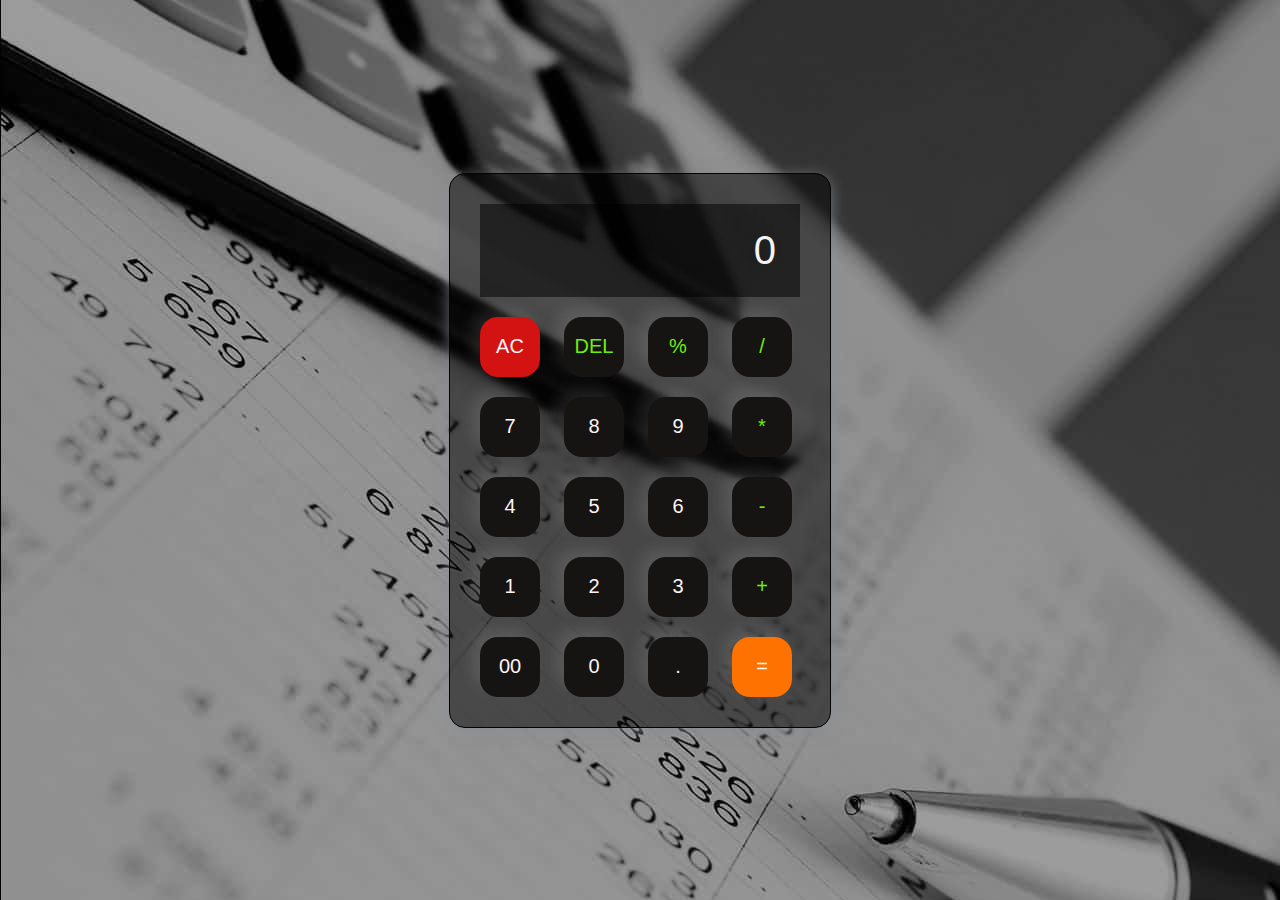
<file: calculator/index.html>
<!DOCTYPE html>
<html lang="en">
<head>
    <meta charset="UTF-8">
    <meta name="viewport" content="width=device-width, initial-scale=1.0">
    <title>CALCULATOR - By Aditya Dwivedi</title>
    <link rel="stylesheet" href="style.css">
</head>
<body>
    <div class="calculator">
    <input type="text" placeholder="0" id="inputBox">
    <div>
        <button class="ACbtn">AC</button>
        <button class="operator">DEL</button>
        <button class="operator">%</button>
        <button class="operator">/</button>
    </div>
    <div>
        <button>7</button>
        <button>8</button>
        <button>9</button>
        <button class="operator">*</button>
    </div>
    <div>
        <button>4</button>
        <button>5</button>
        <button>6</button>
        <button class="operator">-</button>
        
    </div>
    <div>
        <button>1</button>
        <button>2</button>
        <button>3</button>
        <button class="operator">+</button>
    </div>
    <div>
        <button>00</button>
        <button>0</button>
        <button>.</button>
        <button class="equalbtn">=</button>
    </div>
    </div>
    <script src="script.js"></script>
</body>
</html>
</file>
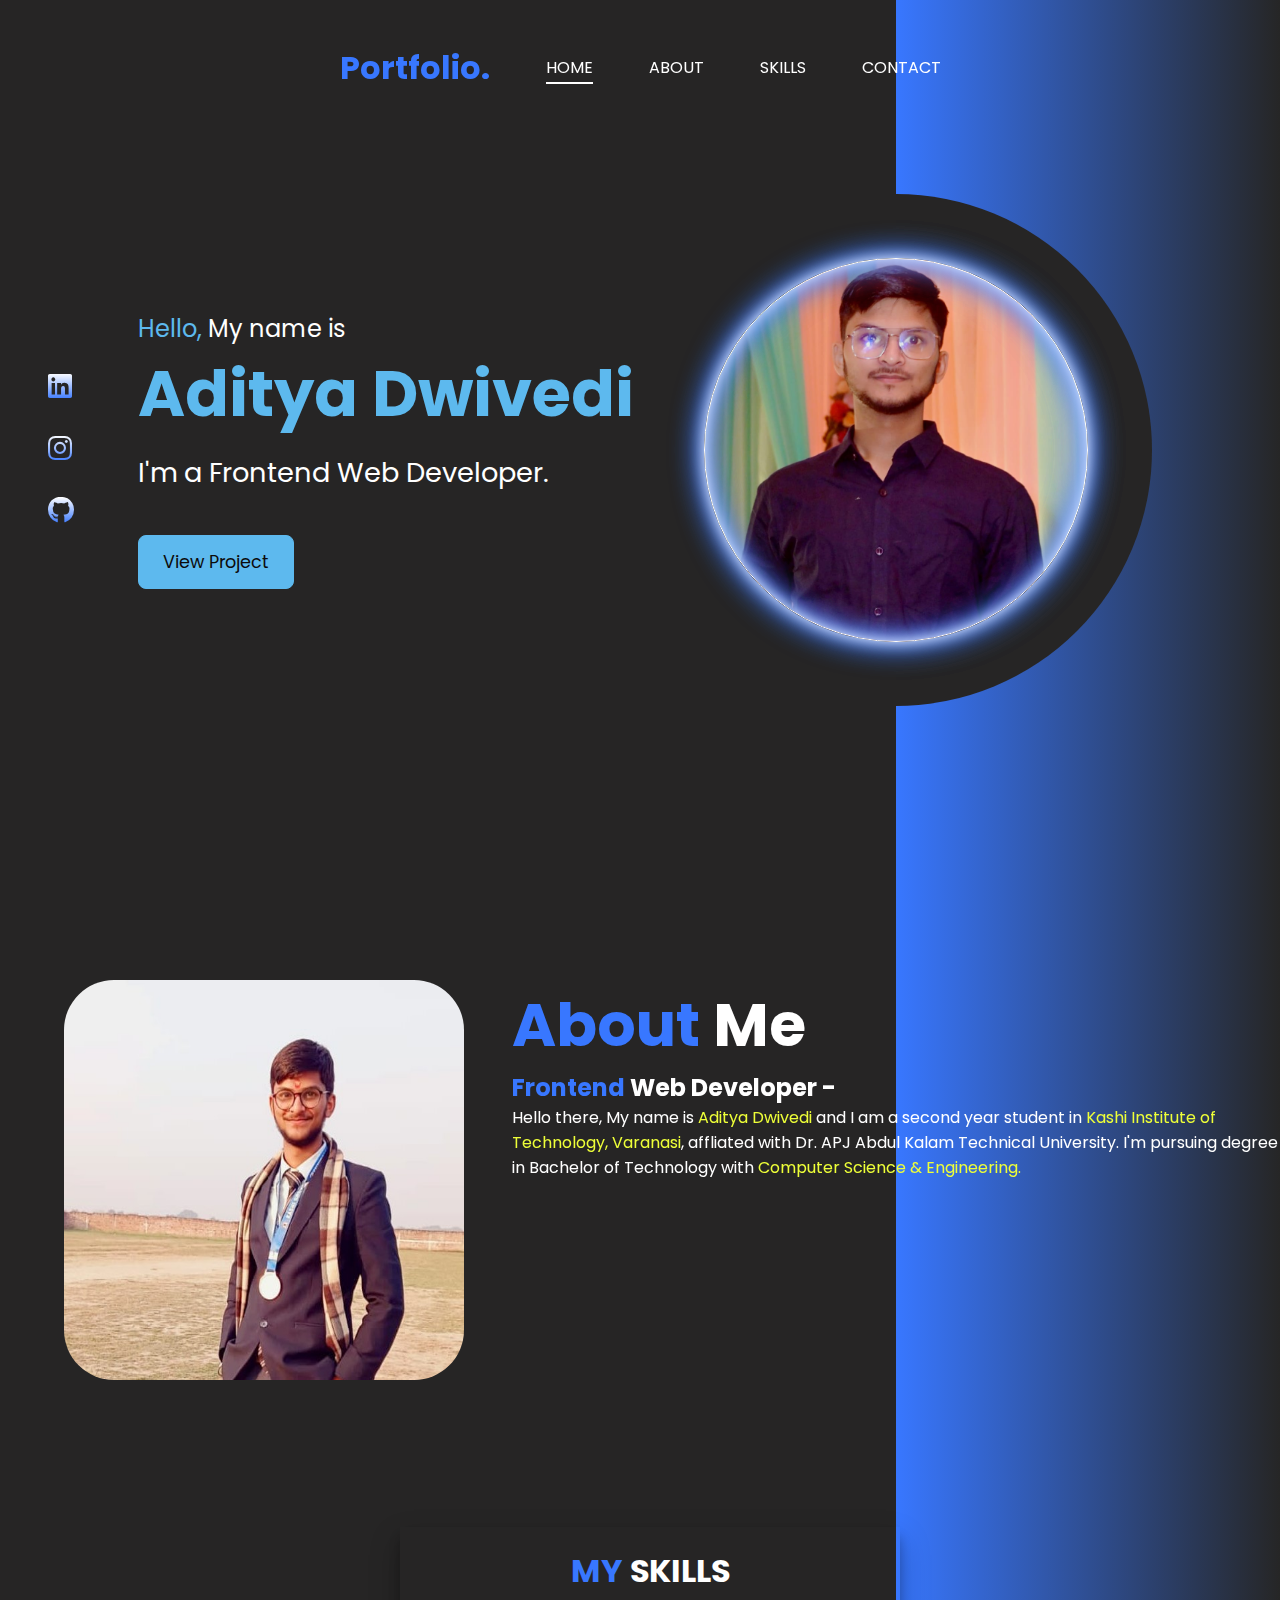
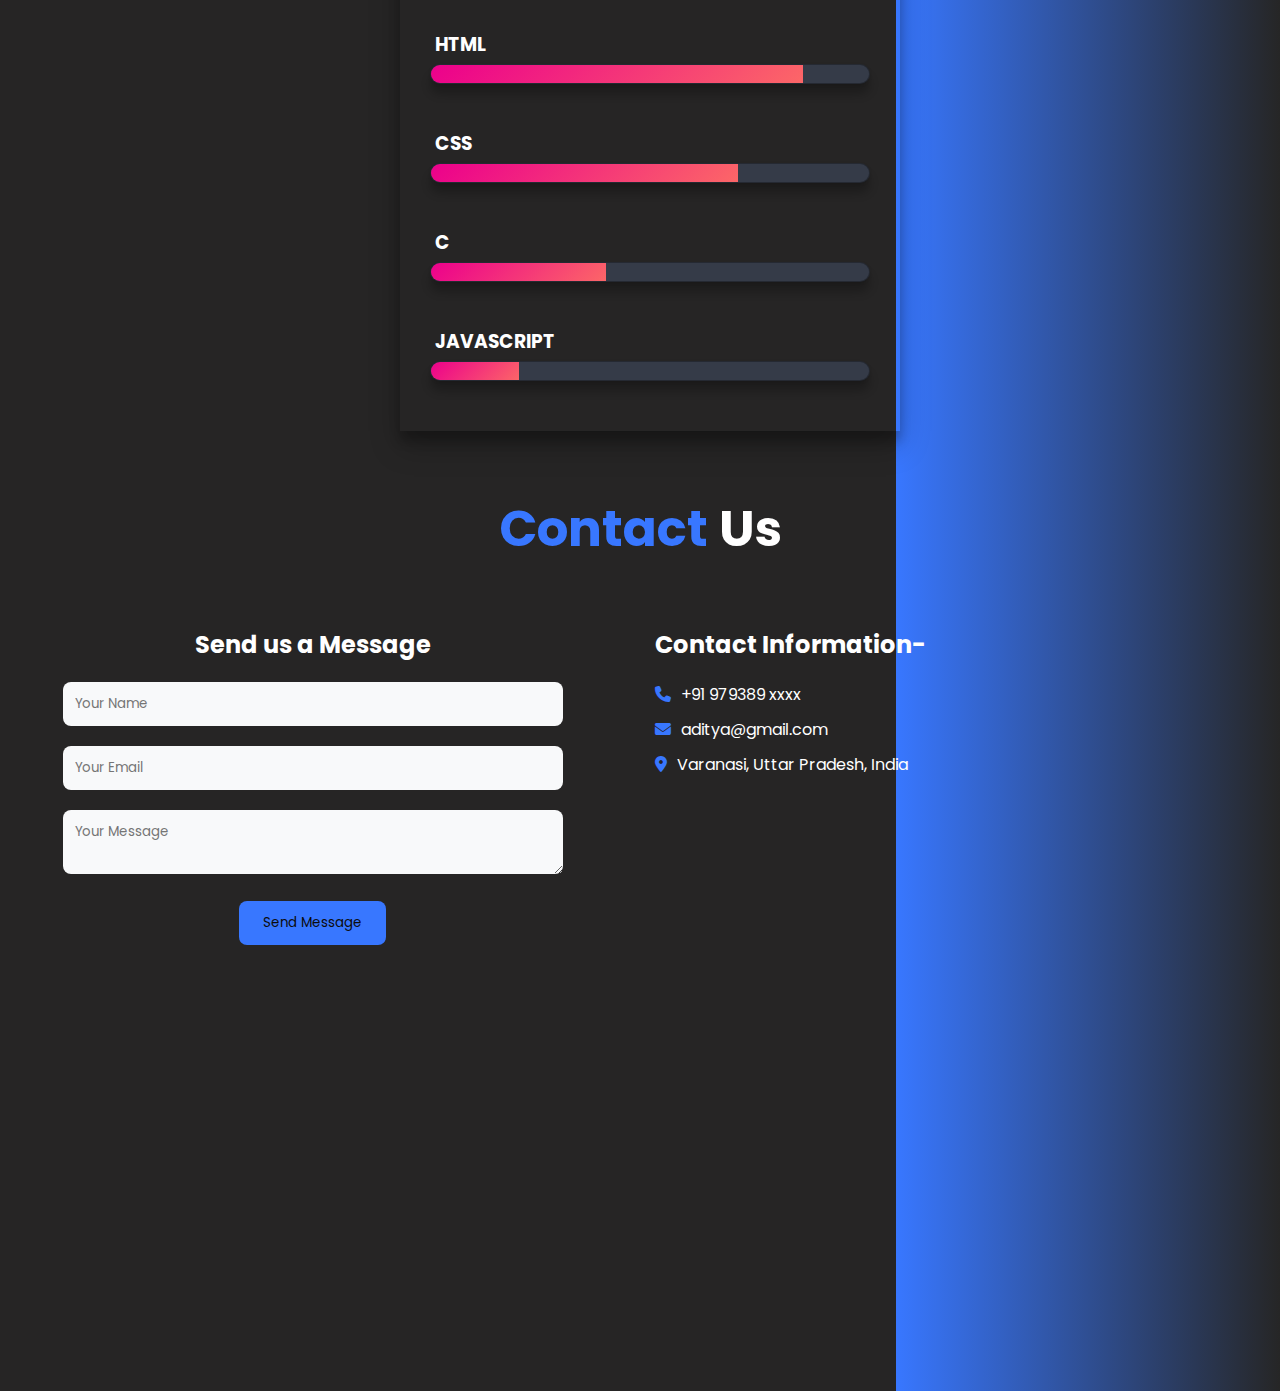
<file: portfolio/index.html>
<!DOCTYPE html>
<html lang="en">
<head>
    <meta charset="UTF-8">
    <meta name="viewport" content="width=device-width, initial-scale=1.0">
    <title>My Portfolio</title>
    <link rel="stylesheet" href="style.css">
    <link rel="stylesheet" href="https://cdnjs.cloudflare.com/ajax/libs/font-awesome/6.6.0/css/all.min.css" integrity="sha512-Kc323vGBEqzTmouAECnVceyQqyqdsSiqLQISBL29aUW4U/M7pSPA/gEUZQqv1cwx4OnYxTxve5UMg5GT6L4JJg==" crossorigin="anonymous" referrerpolicy="no-referrer" />
    <link rel="stylesheet" href="https://cdnjs.cloudflare.com/ajax/libs/font-awesome/6.6.0/css/all.min.css">
</head>
<body>
   
    <div class="Portfolio-container">
        <ul class="navlist">
            <h1 class="portfolio-heading">Portfolio.</h1>
            <li><a href="#" class="active">Home</a></li>
            <li><a href="#about">About</a></li>
            <li><a href="#skills">skills</a></li>
            <li><a href="#Contact">Contact</a></li>
        </ul>
        
        <div class="left-container">
            <div class="icons">
                <a href="https://www.linkedin.com/in/aditya-dwivedi-aa18aa24b/" target="_blank"><i class="fa-brands fa-linkedin" ></i></a>
                <a href="https://www.instagram.com/aditya_dwivedi__18/" target="_blank"><i class="fa-brands fa-instagram"></i></a>
                <a href="https://github.com/aditya-commits01" target="_blank"><i class="fa-brands fa-github"></i></a>
            </div>
            <div class="content">
                <p class="intro"><span>Hello,</span> My name is</p>
                <h1>Aditya Dwivedi</h1>
                <p class="detail">I'm a Frontend Web Developer.</p>
                <div class="btn-container">
                    <a href="https://github.com/aditya-commits01" target="_blank"><button>View Project</button></a>
                </div>
            </div>
        </div>
        <!---------about---------->
       
        <div class="design">
           <div class="circle"></div>
           <div class="circle"></div>
        </div>
        <div id="about">
            <div class="container">
            <div class="row">
                <div class="about-col-1">
                    <img src="images/aditya_2.jpeg">
                </div>   
                <div class="about-col-2">
                    <h1 class="sub-title"><span>About</span> Me </h1>
                    <h2 class="sub-title-2"><span>Frontend</span> Web Developer -</h2>

                     <p>Hello there, My name is <span>Aditya Dwivedi</span> and I am a second year student in <span>Kashi Institute of Technology, Varanasi</span>,
                        affliated with Dr. APJ Abdul Kalam Technical University. 
                        I'm pursuing degree in Bachelor of Technology with 
                        <span>Computer Science & Engineering.</span>
                    </p>
                    
                </div>
              </div>
            </div>
        </div> 
            <!------------skills-------------->
           <div id="skills"></div>
           <div class="skill">
            <h1><span>My</span> Skills</h1>
            <li>
                <h3>html</h3>
                <span class="bar"><span class="html"></span></span>
            </li>
            <li>
                <h3>css</h3>
                <span class="bar"><span class="css"></span></span>
            </li>
            <li>
                <h3>C</h3>
                <span class="bar"><span class="C"></span></span>
            </li>
            <li>
                <h3>javascript</h3>
                <span class="bar"><span class="javascript"></span></span>
            </li>
           </div>
           <!---------------contact--------------->
            <div id="Contact"></div>
            <div class="contact">
                <h1><span>Contact</span> Us</h1>
                <div class="contact-wrapper">
                    <div class="contact-form">
                        <h3>Send us a Message</h3>
                        <form>
                            <div class="form-group">
                                <input type="text" name="name" placeholder="Your Name">
                            </div>
                            <div class="form-group">
                                <input type="email" name="email" placeholder="Your Email">
                            </div>
                                <div class="form-group">
                                    <textarea name="message" placeholder="Your Message"></textarea>
                                </div>
                                <button type="submit">Send Message</button>
                          </form>
                    </div>
                    <div class="contact-info">
                        <h3>Contact Information-</h3>
                        <p><i class="fas fa-phone"></i>+91 979389 xxxx</p>
                        <p><i class="fas fa-envelope"></i>aditya@gmail.com</p>
                        <p><i class="fas fa-map-marker-alt"></i>Varanasi, Uttar Pradesh, India</p>
                    </div>

            </div>
           </div>
    </div>
   
</body>
</html>
</file>
<file: calculator/style.css>
@import url('https://fonts.googleapis.com/css2?family=Poppins:ital,wght@0,100;0,200;0,300;0,400;0,500;0,600;0,700;0,800;0,900;1,100;1,200;1,300;1,400;1,500;1,600;1,700;1,800;1,900&display=swap');
*{
    margin: 0;
    padding: 0;
    box-sizing: border-box;
    .poppins-thin {
      font-family: "Poppins", serif;
      font-weight: 100;
      font-style: normal;
    }
    
    .poppins-extralight {
      font-family: "Poppins", serif;
      font-weight: 200;
      font-style: normal;
    }
    
    .poppins-light {
      font-family: "Poppins", serif;
      font-weight: 300;
      font-style: normal;
    }
    
    .poppins-regular {
      font-family: "Poppins", serif;
      font-weight: 400;
      font-style: normal;
    }
    
    .poppins-medium {
      font-family: "Poppins", serif;
      font-weight: 500;
      font-style: normal;
    }
    
    .poppins-semibold {
      font-family: "Poppins", serif;
      font-weight: 600;
      font-style: normal;
    }
    
    .poppins-bold {
      font-family: "Poppins", serif;
      font-weight: 700;
      font-style: normal;
    }
    
    .poppins-extrabold {
      font-family: "Poppins", serif;
      font-weight: 800;
      font-style: normal;
    }
    
    .poppins-black {
      font-family: "Poppins", serif;
      font-weight: 900;
      font-style: normal;
    }
    
    .poppins-thin-italic {
      font-family: "Poppins", serif;
      font-weight: 100;
      font-style: italic;
    }
    
    .poppins-extralight-italic {
      font-family: "Poppins", serif;
      font-weight: 200;
      font-style: italic;
    }
    
    .poppins-light-italic {
      font-family: "Poppins", serif;
      font-weight: 300;
      font-style: italic;
    }
    
    .poppins-regular-italic {
      font-family: "Poppins", serif;
      font-weight: 400;
      font-style: italic;
    }
    
    .poppins-medium-italic {
      font-family: "Poppins", serif;
      font-weight: 500;
      font-style: italic;
    }
    
    .poppins-semibold-italic {
      font-family: "Poppins", serif;
      font-weight: 600;
      font-style: italic;
    }
    
    .poppins-bold-italic {
      font-family: "Poppins", serif;
      font-weight: 700;
      font-style: italic;
    }
    
    .poppins-extrabold-italic {
      font-family: "Poppins", serif;
      font-weight: 800;
      font-style: italic;
    }
    
    .poppins-black-italic {
      font-family: "Poppins", serif;
      font-weight: 900;
      font-style: italic;
    }
  }
body{
   
    width: 100%;
    height: 100vh;
    display: flex;
    justify-content: center;
    align-items: center;
    background-image: url(accounting-background-5y21k5zdgow89m8o.jpg);
}      

.calculator{
    border: 1px solid #030303;
    padding: 20px;
    border-radius: 16px;
    background: rgba(5, 5, 5, 0.527);
    box-shadow: 0px 3px 15px rgba(137, 141, 148, 0.762);
    
}

    input{
        width: 320px;
        border: none;
        padding: 24px;
        margin: 10px;
        background: rgba(0, 0, 0, 0.522);
        box-shadow: 0px 3px 15px rgbs(84, 84, 84, 0.1);
        font-size: 40px;
        text-align: right;
        cursor: pointer;
        color: #f4f4f4;
}
    input::placeholder{
        color: #f4f4f4;
    }
    button{
        border: none;
        width: 60px;
        height: 60px;
        margin: 10px;
        border-radius: 30%;
        background-color: rgb(22, 19, 19);
        color: #fff4f4;
        font-size: 20px;
        box-shadow: -8px -8px 15px rgba(255, 255, 255, 0.1);
        cursor: pointer;
    }
.equalbtn{
    background-color: #fd7200;
}
.ACbtn{
    background-color: rgb(211, 18, 18);
}
.operator{
  color: #6dee0a;
}
</file>
<file: portfolio/style.css>
@import url('https://fonts.googleapis.com/css2?family=Poppins:ital,wght@0,100;0,200;0,300;0,400;0,500;0,600;0,700;0,800;0,900;1,100;1,200;1,300;1,400;1,500;1,600;1,700;1,800;1,900&display=swap');

* {
    margin: 0;
    padding: 0;
    box-sizing: border-box;
    font-family: "Poppins", serif;
}

.portfolio-container {
    height: 100vh;
    width: 100%;
}

.portfolio-heading {
    color: #3877FF;
}

.navlist {
    display: flex;
    gap: 3.5rem;
    height: 15vh;
    width: 100%;
    justify-content: center;
    align-items: center;
    position: fixed;
}

.navlist li {
    list-style: none;
}

.navlist li a {
    text-decoration: none;
    text-transform: uppercase;
    font-size: 1rem;
    color: #ffff;
    position: relative;
}

.left-container,
.right-container {
    height: 100vh;
    display: flex;
    align-items: center;
}

body {
    height: 100vh;
    width: 100%;
    background: linear-gradient(to right,
            #262525 0%,
            #262525 70%,
            #3877FF 30%,
            #262626 100%);
}

.left-container {
    background: #262525;
    width: 70%;
    padding-left: 3rem;
    cursor: pointer;
}

.icons .fa-brands {
    color: #bbb;
    font-size: 1.7rem;
}

.icons {
    display: flex;
    flex-direction: column;
    justify-content: center;
    gap: 2rem;
}

.content {
    margin-left: 4rem;
}

.content .intro {
    font-size: 1.5rem;
    color: #fff;
}

.content .intro span {
    color: #5DB9EE;
}

.content h1 {
    font-size: 4rem;
    color: #5DB9EE;
}

.content .detail {
    font-size: 1.7rem;
    color: #fff;
    margin: 1.1rem 0 3rem 0;
    line-height: 1.8rem;
}

.btn-container button {
    border: .1rem solid #5DB9EE;
    font-size: 1.1rem;
    padding: .8rem 1.5rem;
    border-radius: 0.5rem;
    cursor: pointer;

}

button:nth-child(1) {
    background: #5DB9EE;
}

button:nth-child(2) {
    background: transparent;
    color: #5DB9EE;
    margin-left: 2rem;
}

button:nth-child(1):hover {
    background: transparent;
    color: #5DB9EE;
}

.icons .fa-brands {
    cursor: pointer;
    background: linear-gradient(#fff, #3877FF);
    -webkit-background-clip: text;
    -webkit-text-fill-color: transparent;
}

.design .circle {
    aspect-ratio: 1;
    position: absolute;
    border-radius: 50%;
    top: 50%;
    left: 70%;
    transform: translate(-50%, -50%);
}

.circle:nth-child(1) {
    background: linear-gradient(90deg, transparent 50%, #262525 50%);
    width: 32rem;
}

.circle:nth-child(2) {
    width: 24rem;
    background-image: url(images/aditya_1.jpeg);
    background-size: 100%;
    background-repeat: no-repeat;
    border: .1rem solid white;
    box-shadow:
        0 0 1rem #fff,
        inset 0 0 1rem #fff,
        0 0 2rem #3877FF,
        inset 0 0 2rem #3877FF,
        0 0 2rem #3877FF,
        inset 0 0 2rem #3877FF;

}

.navlist li a::after,
.navlist .active::after {
    content: "";
    position: absolute;
    background: #fff;
    width: 100%;
    height: .1rem;
    left: 0;
    bottom: -5px;
    transform: scale(0);
    transform-origin: bottom right;
    transition: transform .5s;
}

.navlist li a:hover::after,
.navlist .active::after {
    transform: scaleX(1);
    transform-origin: bottom left;
}

/*-------about----------*/
#about {
    padding: 80px 0;
    color: #fff;
}

.row {
    display: flex;
    justify-content: space-between;
    flex-wrap: wrap;

}

.about-col-1 {
    flex-basis: 35%;


}

.about-col-1 img {
    margin-left: 4rem;
    width: 400px;
    height: 400px;
    border-radius: 50px;
    position: relative;
    right: 0%;
}

.about-col-2 span {
    color: #eeff38;
}

.about-col-2 {
    flex-basis: 60%;
    margin-left: 2rem;
    text-align: left;
    position: relative;
}

.sub-title {
    font-size: 60px;
    font-weight: 600px;
}

.sub-title span {
    color: #3877FF;
}

.sub-title-2 span {
    color: #3877FF;
}

/*--------------skill----------------*/
.skill {
    list-style: none;
    width: 500px;
    margin: 60px;
    color: #fff;
    padding: 20px;
    box-shadow: 0 14px 28px rgba(0, 0, 0, 0.25), 0 10px 10px rgba(0, 0, 0, 0.22);
    margin-left: 25rem;

}

.skill li {
    margin: 20px 0;
    padding: 10px;
}

.skill {
    text-transform: uppercase;
}

.skill h1 {
    text-align: center;
}

.skill h3 {
    margin: 5px;
}

.skill .bar {
    background: #353b48;
    display: block;
    height: 20px;
    border: 1px solid rgba(0, 0, 0, 0.3);
    border-radius: 10px;
    overflow: hidden;
    box-shadow: 0 1px 3px rgba(0, 0, 0, 0.12), 0 10px 10px rgba(0, 0, 0, 0.24);
    transition: all 0.3s cubic-bezier(.25, .8, .25, 1);
}

.skill h1 span {
    color: #3877FF;
}

.bar:hover {
    box-shadow: 0 14px 28px rgba(0, 0, 0, 0.25), 0 10px 10px rgba(0, 0, 0, 0.22);
}

.bar span {
    height: 20px;
    float: left;
    background: linear-gradient(135deg, rgba(236, 0, 140, 1)0%, rgba(252, 103, 103, 1)100%);
}

.html {
    width: 85%;
    animation: html 3s;
}

.css {
    width: 70%;
    animation: css 3s;
}

.C {
    width: 40%;
    animation: C 3s;
}

.javascript {
    width: 20%;
    animation: javascript 3s;
}

@keyframes html {
    0% {
        width: 0%;
    }

    100% {
        width: 80%;
    }
}

@keyframes css {
    0% {
        width: 0%;
    }

    100% {
        width: 60%;
    }
}

@keyframes C {
    0% {
        width: 0%;
    }

    100% {
        width: 40%;
    }
}

@keyframes javascript {
    0% {
        width: 0%;
    }

    100% {
        width: 20%;
    }
}

/*------------contact us--------------*/
.contact {
    min-height: 100vh;
    background-color: transparent;
    text-align: center;
}

#contact {
    max-width: 800px;
    margin: 0 auto;
}

.contact h1 {
    margin-bottom: 60px;
    color: #fff;
    font-size: 50px;
    font-weight: 600px;
}

.contact h1 span {
    color: #3877FF;
}

.contact-wrapper {
    display: grid;
    grid-template-columns: repeat(2, 1fr);
    grid-gap: 30px;
}

.contact-form {
    text-align: center;
}

.contact-form h3 {
    font-size: 24px;
    margin-bottom: 20px;
    color: #fff;
}

.form-group {
    margin-bottom: 20px;
}

input,
textarea {
    width: 80%;
    padding: 12px;
    border-radius: 8px;
    border: none;
    background-color: #f8f9fa;
    color: #333;
}

input:focus,
textarea:focus {
    outline: none;
    box-shadow: 0 0 8px #3877FF;
}

button {
    display: inline-block;
    padding: 12px 24px;
    background-color: #3877FF;
    color: #0c0b0b;
    border: none;
    cursor: pointer;
    border-radius: 8px;
    transition: 0.3s ease;
}

button::hover {
    background-color: #3877FF;
}

.contact-info {
    text-align: left;
    color: #fff;
}

.contact-info h3 {
    font-size: 24px;
    margin-bottom: 20px;
    color: #fff;
}

.contact-info p {
    margin-bottom: 10px;
}

.contact-info i {
    color: #3877FF;
    margin-right: 10px;
}
</file>
